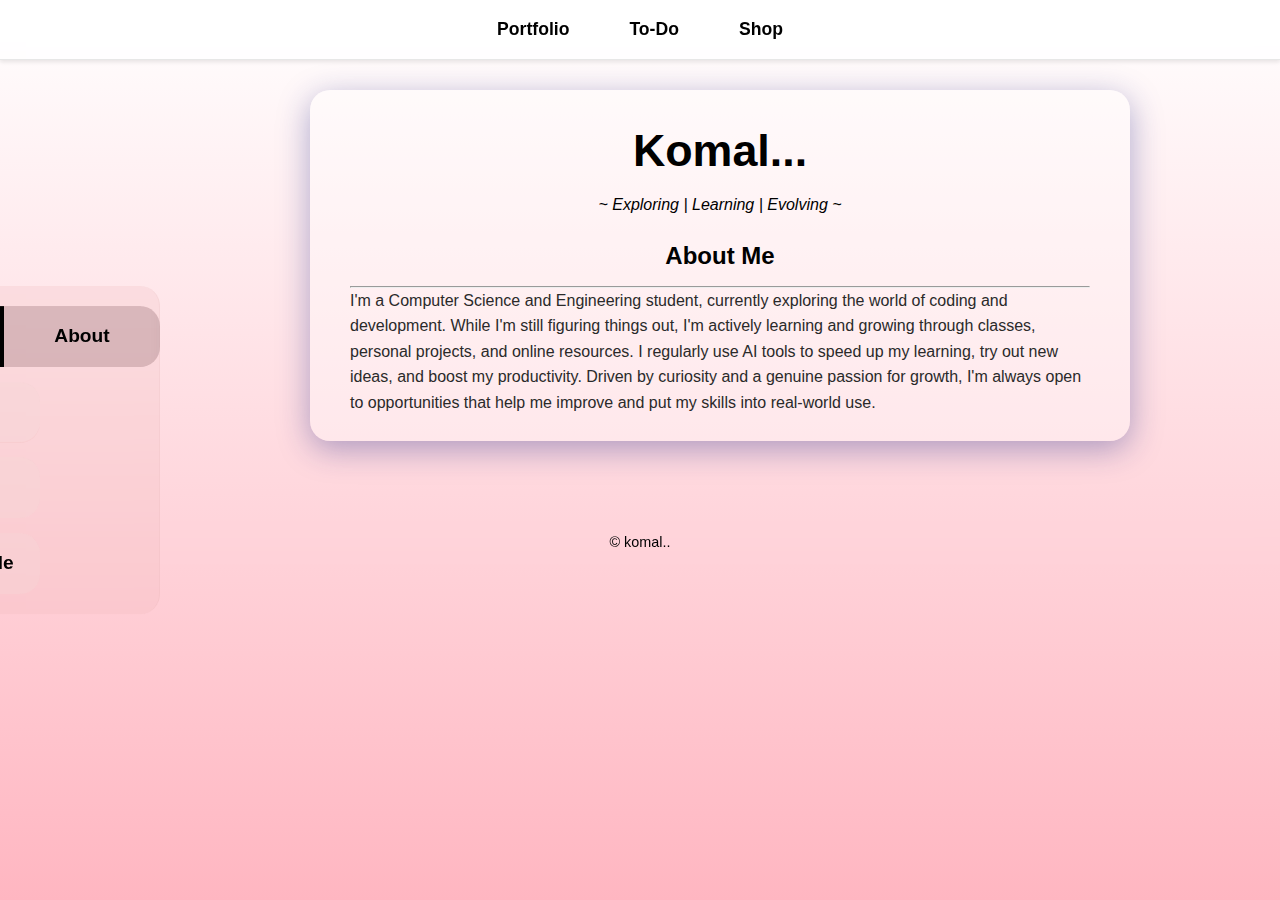
<file: Apex_task_4/index.html>
<!DOCTYPE html>
<html lang="en">

<head>
    <meta charset="UTF-8" />
    <meta name="viewport" content="width=device-width, initial-scale=1" />
    <title>Portfolio | Task 4</title>
    <link rel="stylesheet" href="style.css" />
</head>

<body>
    <nav class="top-nav">
        <button class="px-4 py-2 font-semibold text-gray-800 bg-gray-200 rounded-lg"
            onclick="location.href='index.html'">Portfolio</button>
        <button class="px-4 py-2 font-semibold text-gray-800 hover:bg-gray-200 rounded-lg"
            onclick="location.href='todo.html'">To-Do</button>
        <button class="px-4 py-2 font-semibold text-gray-800 hover:bg-gray-200 rounded-lg"
            onclick="location.href='shop.html'">Shop</button>
    </nav>
    <nav class="side-nav">
        <a href="#" class="side-nav-link active" data-target="about">About</a>
        <a href="#" class="side-nav-link" data-target="skills">Skills</a>
        <a href="#" class="side-nav-link" data-target="projects">Projects</a>
        <a href="#" class="side-nav-link" data-target="contact">Contact Me</a>
    </nav>
    <main>
        <section id="about" class="content-section active">
            <div class="rounded-box about">
                <h1>Komal...</h1>
                <p class="subtitle typing">~ Exploring | Learning | Evolving ~</p>
                <h2>About Me</h2>
                <hr />
                <p>
                    I'm a Computer Science and Engineering student, currently exploring the world of coding and
                    development. While I'm still figuring things out, I'm actively learning and growing through classes,
                    personal projects, and online resources. I regularly use AI tools to speed up my learning, try out
                    new ideas, and boost my productivity. Driven by curiosity and a genuine passion for growth, I'm
                    always open to opportunities that help me improve and put my skills into real-world use.
                </p>
            </div>
        </section>
        <section id="skills" class="content-section">
            <div class="rounded-box">
                <h2>My Skills</h2>
                <hr>
                <ul class="skills-list">
                    <li>C</li>
                    <li>C++</li>
                    <li>Python(beginner)</li>
                    <li>HTML</li>
                    <li>CSS</li>
                    <li>JavaScript</li>
                    <li>Markdown</li>
                    <li>Canva</li>
                    <li>MS Office</li>
                    <li>MS Excel</li>
                    <li>MS Word</li>
                </ul>
            </div>
        </section>
        <section id="projects" class="content-section">
            <div class="rounded-box">
                <h2>Projects</h2>
                <hr>
                <div class="project">
                    <u>
                        <h3>#Joke Generator</h3>
                    </u>
                    <p>A fun web app that fetches and displays random jokes. Built with HTML, CSS, and JavaScript.</p>
                    <ul>
                        <li>Fetches jokes from an API dynamically</li>
                        <li>User-friendly interface with refresh button</li>
                    </ul>
                </div>
                <div class="project">
                    <u>
                        <h3>#To-Do List</h3>
                    </u>
                    <p>A simple interactive to-do list app for managing daily tasks. Developed using HTML, CSS, JS.</p>
                    <ul>
                        <li>Add and delete tasks as completed</li>
                        <li>Responsive design for mobile and desktop using flexbox</li>
                    </ul>
                </div>
                <div class="project">
                    <u>
                        <h3>#Portfolio Website</h3>
                    </u>
                    <p>My personal website showcasing skills, projects, and contact info. Created with HTML, CSS, JS.
                    </p>
                    <ul>
                        <li>Clean, modern, responsive layout</li>
                        <li>Smooth navigation(upper and side navigationbutton) and contact form validation</li>
                    </ul>
                </div>
                <div class="project">
                    <u>
                        <h3>#Product Listing Page</h3>
                    </u>
                    <p>A dynamic product listing interface with sorting and filtering features, built using HTML, CSS,
                        and JavaScript.
                    </p>
                    <ul>
                        <li>Sorts products by price and rating</li>
                        <li>Responsive layout with a clean UI</li>
                        <li>Efficient DOM manipulation for dynamic product updates</li>
                        <li>Filters by product type (e.g., electronics, clothing, etc.)</li>
                    </ul>
                </div>
            </div>
        </section>
        <section id="contact" class="content-section">
            <div class="rounded-box">
                <h2>Contact Me</h2>
                <hr>
                <ul class="skills-list">
                    <li>Email: <a href="mailto:komalkumari70301@gmail.com">komalkumari70301gmail.com</a></li>
                    <li>GitHub: <a href="https://github.com/komalkri98" target="_blank">github.com/komalkri98</a></li>
                    <li>LinkedIn: <a href="https://www.linkedin.com/in/komal-kumari-531a43314?utm_source=share&utm_campaign=share_via&utm_content=profile&utm_medium=android_app"
                            target="_blank">linkedin.com/in/komal-kumari</a></li>
                </ul>
            </div>
        </section>
        <section id="todo" class="content-section">
            <div class="rounded-box todo-box">
                <h1>To-Do List</h1>
                <form id="todo-form">
                    <input type="text" id="todo-input" placeholder="Add new task..." autocomplete="off" />
                    <button type="submit">Add</button>
                </form>
                <ul id="todo-list"></ul>
                <p><small><u>Click</u> task to mark complete, <u>Double click</u> to remove.</small></p>
            </div>
        </section>
    </main>
    <footer>
        <p>&copy; komal..</p>
    </footer>
    <script src="script.js"></script>
</body>

</html>
</file>
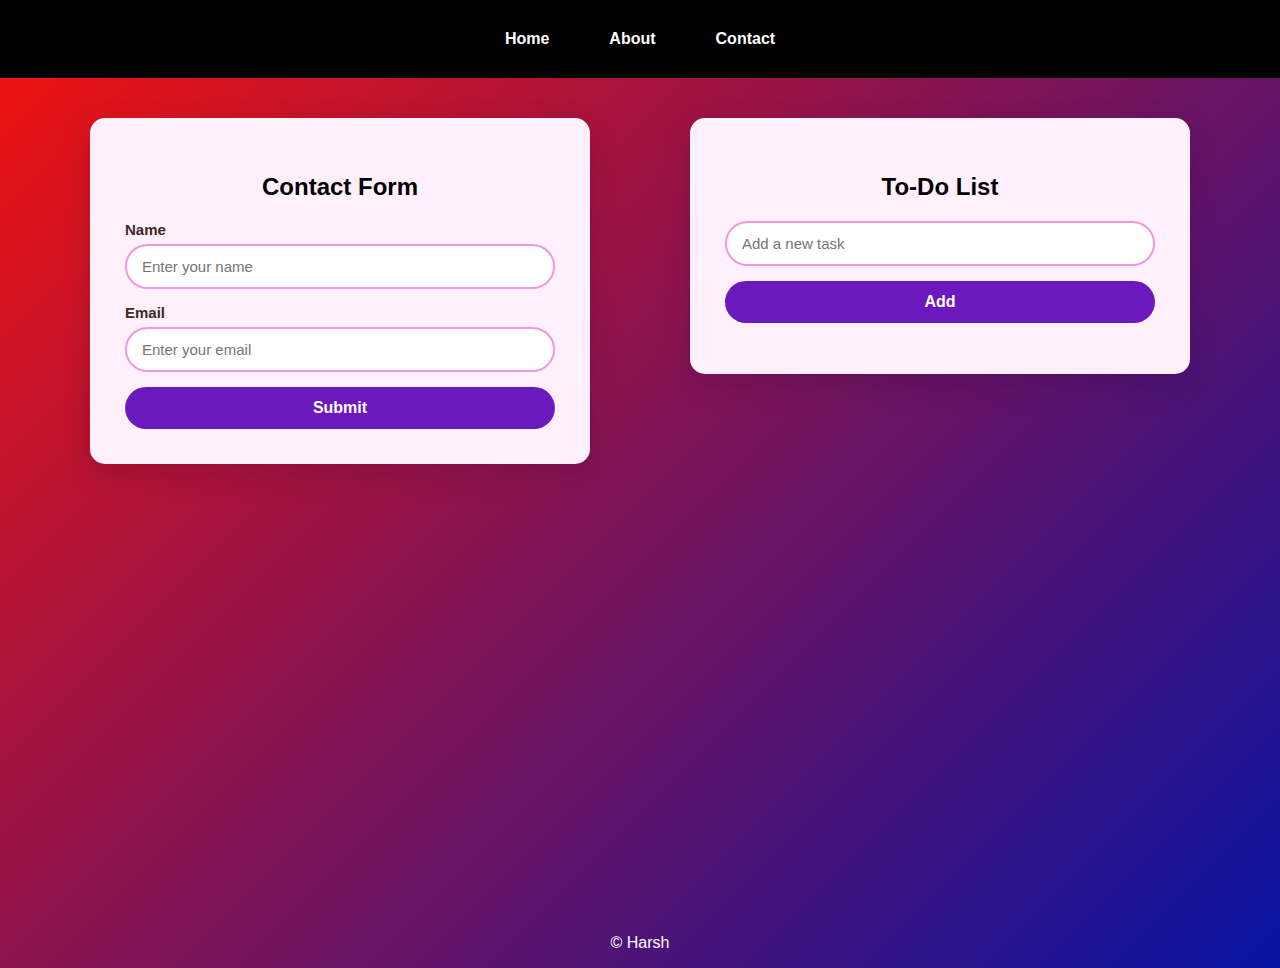
<file: Apextask/index.html>
<!DOCTYPE html>
<html lang="en">
<head>
  <meta charset="UTF-8" />
  <meta name="viewport" content="width=device-width, initial-scale=1" />
  <title>Task 2</title>
  <link rel="stylesheet" href="style.css" />
</head>
<body>
   
  <nav>
    <a href="#">Home</a>
    <a href="#">About</a>
    <a href="#">Contact</a>
  </nav>
  <main class="grid-container">
    <div class="form-wrapper">
      <h2>Contact Form</h2>
      <form id="contactForm" action="#" method="POST" novalidate>
        <label for="name">Name</label>
        <input type="text" id="name" name="name" placeholder="Enter your name" />
        <div id="nameError" class="error-message">Please enter your name.</div>
        
        <label for="email">Email</label>
        <input type="email" id="email" name="email" placeholder="Enter your email" />
        <div id="emailError" class="error-message">Please enter a valid email address.</div>
        
        <input type="submit" value="Submit" />
        <div id="submitMessage" class="success-message" style="display:none;"></div>
      </form>
    </div>

    <div class="todo-wrapper">
      <h2>To-Do List</h2>
      <input type="text" id="todoInput" placeholder="Add a new task" />
      <button id="addTodo">Add</button>
      <ul id="todoList"></ul>
    </div>
  </main>
  <script src="validation.js"></script>
  <footer>
    <p>&copy; Harsh</p>
  </footer>
</body>
</html>
</file>
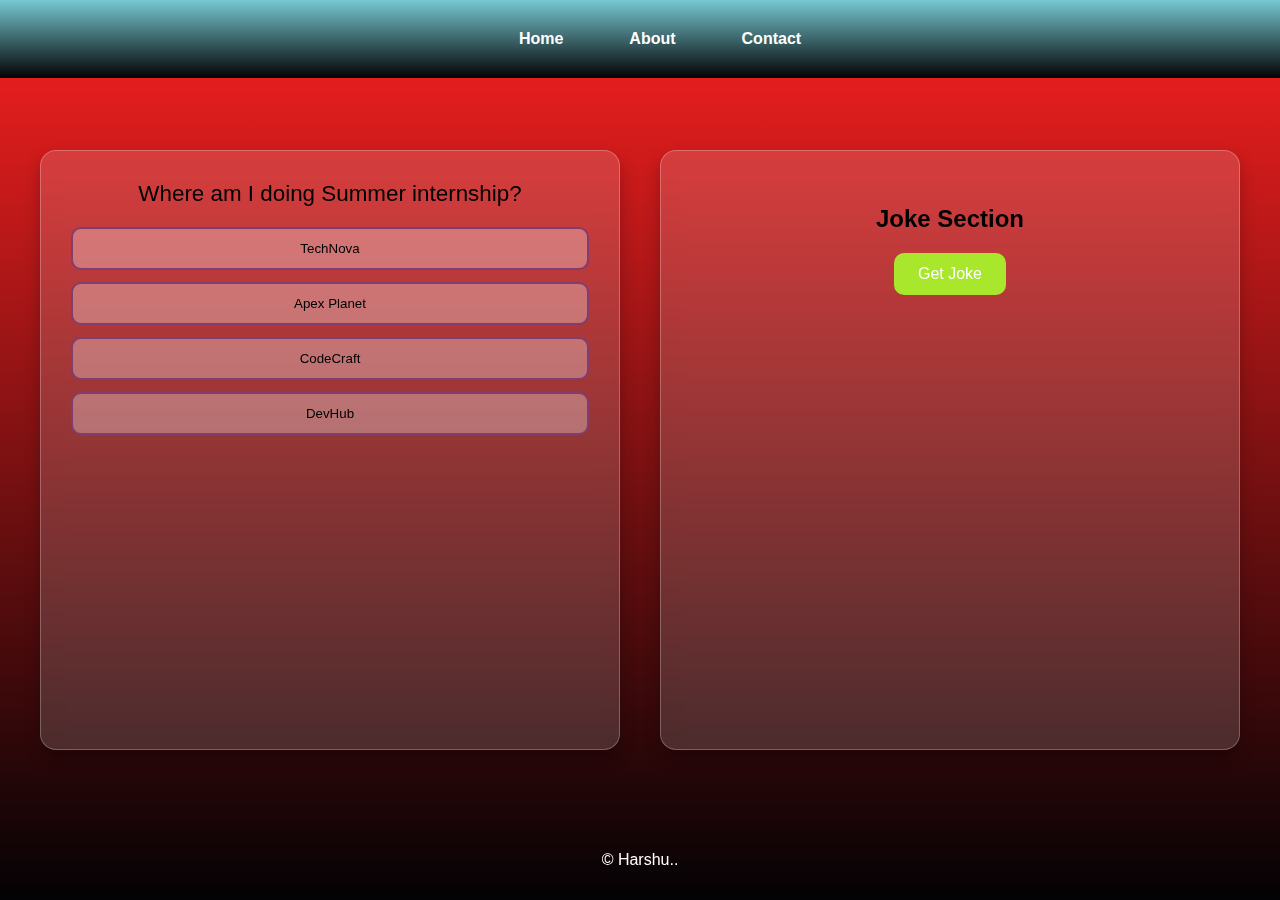
<file: task_3/index.html>
<!DOCTYPE html>
<html lang="en">
<head>
  <meta charset="UTF-8" />
  <meta name="viewport" content="width=device-width, initial-scale=1.0"/>
  <title>Task 3</title>
  <link rel="stylesheet" href="style.css" />
</head>
<body>
  <nav>
    <a href="#">Home</a>
    <a href="#">About</a>
    <a href="#">Contact</a>
  </nav>
  <div class="main-container">
    <div class="quiz-container glass-box">
      <div class="question">Question will appear here</div>
      <div class="options"></div>
      <div class="result">
        Correct Answer: <span id="score">0</span><br />
        Wrong answers: <span id="wrong">0</span>
      </div>
      <button class="restart-btn">Restart Quiz</button>
    </div>
    <div class="joke-box glass-box">
      <h3>Joke Section</h3>
      <button id="get-joke-btn">Get Joke</button>
      <div id="joke-display"></div>
    </div>
     <footer>
      <p>&copy; Harshu..</p>
    </footer>
  </div>
  <script src="script.js"></script>
</body>
</html>
</file>
<file: Apex_task_4/style.css>
* {
    box-sizing: border-box;
    margin: 0;
    padding: 0;
    font-family: "Segoe UI", Tahoma, Geneva, Verdana, sans-serif;
}

body {
    background: linear-gradient(to bottom, white, #ffb6c1);
    color: #222;
    min-height: 100vh;
    line-height: 1.6;
}

a {
    color: #000;
    text-decoration: none;
}

a:hover {
    text-decoration: underline;
}

.top-nav {
    position: fixed;
    top: 0;
    left: 0;
    right: 0;
    height: 60px;
    background: rgba(255, 255, 255, 0.8);
    backdrop-filter: blur(10px);
    display: flex;
    align-items: center;
    justify-content: center;
    border-bottom: 1px solid rgba(24, 24, 24, 0.1);
    box-shadow: 0 2px 4px rgba(15, 15, 15, 0.1);
    z-index: 1000;
}

.top-nav button {
    background: transparent;
    border: none;
    color: #000;
    font-weight: 700;
    font-size: 1.1rem;
    padding: 10px 20px;
    cursor: pointer;
    border-radius: 10px;
    margin: 0 10px;
    transition: color 0.3s ease, background-color 0.3s ease;
}

.top-nav button:hover,
.top-nav button.active {
    background: rgba(0, 0, 0, 0.15);
    color: #1010b8;
    font-weight: 900;
    text-decoration: underline;
}

.side-nav {
    position: fixed;
    top: 50%;
    left: 0;
    transform: translateY(-50%);
    width: 160px;
    background: rgba(233, 179, 179, 0.2);
    backdrop-filter: blur(10px);
    border-right: 1px solid rgba(193, 151, 151, 0.1);
    border-radius: 0 20px 20px 0;
    padding: 20px 0;
    display: flex;
    flex-direction: column;
    gap: 15px;
    z-index: 999;
    transition: opacity 0.3s ease, visibility 0.3s ease;
}

.side-nav.hidden,
body.todo-active .side-nav {
    opacity: 0;
    pointer-events: none;
    visibility: hidden;
}

.side-nav a {
    position: relative;
    left: -120px;
    width: 160px;
    padding: 15px 20px;
    color: #000;
    font-weight: 700;
    font-size: 1.2rem;
    border-left: 4px solid transparent;
    border-radius: 0 20px 20px 0;
    background: rgba(255, 255, 255, 0.15);
    backdrop-filter: blur(5px);
    text-align: center;
    transition: left 0.3s ease, background-color 0.3s ease, border-left-color 0.3s ease, color 0.3s ease;
}

.side-nav a:hover,
.side-nav a.active {
    left: 0;
    background: rgba(88, 64, 76, 0.2);
    border-left-color: #000;
    color: #000;
    font-weight: 900;
}

main {
    padding: 90px 40px 40px;
    max-width: 900px;
    margin-left: calc(160px + (100vw - 160px - 900px) / 2);
}

body.todo-active main {
    margin-left: auto;
    margin-right: auto;
}

.content-section {
    display: none;
}

.content-section.active {
    display: block;
}

.rounded-box {
    background: rgba(255, 255, 255, 0.35);
    border-radius: 20px;
    padding: 25px 40px;
    box-shadow: 0 8px 32px rgba(31, 38, 135, 0.37);
    color: #2a2a2a;
    margin-bottom: 40px;
    user-select: none;
    transition: box-shadow 0.3s ease;
}

.rounded-box:hover {
    box-shadow: 0 12px 48px rgba(31, 38, 135, 0.5);
}

.rounded-box.about h1 {
    font-size: 2.8rem;
    color: #000;
    margin-bottom: 5px;
    text-align: center;
}

.subtitle {
    font-size: 1rem;
    font-weight: 400;
    color: #000;
    margin-bottom: 20px;
    font-style: italic;
    text-align: center;
}

h2 {
    font-weight: 900;
    color: #000;
    margin-bottom: 10px;
    text-align: center;
}

.skills-list,
.project ul {
    list-style: none;
    padding: 0;
    margin-top: 0;
}

.skills-list li,
.project ul li {
    background: rgba(224, 160, 182, 0.15);
    padding: 8px 12px;
    margin: 6px 0;
    border-radius: 10px;
    font-weight: 700;
    color: #000;
    text-align: center;
}

.project {
    margin-bottom: 25px;
    text-align: center;
}

.todo-box form {
    display: flex;
    justify-content: center;
    margin-bottom: 20px;
}

#todo-input {
    text-align: center;
    flex-grow: 1;
    padding: 10px 15px;
    font-size: 1rem;
    border: 2px solid #888385;
    border-radius: 15px 0 0 15px;
    outline: none;
}

#todo-input:focus {
    border-color: #948caf;
}

.todo-box button {
    padding: 10px 20px;
    font-weight: 700;
    background: #50493b;
    color: rgb(255, 243, 134);
    border: none;
    border-radius: 0 15px 15px 0;
    cursor: pointer;
    transition: background-color 0.3s ease;
}

.todo-box button:hover {
    background: #000;
}

#todo-list {
    list-style: none;
    padding: 0;
    max-width: 600px;
    margin: 0 auto;
}

#todo-list li {
    background: rgba(103, 44, 239, 0.15);
    padding: 10px 15px;
    margin-bottom: 10px;
    border-radius: 12px;
    cursor: pointer;
    font-weight: 700;
    color: #000;
    text-align: center;
    user-select: none;
    transition: background-color 0.3s ease, color 0.3s ease;
}

#todo-list li.completed {
    text-decoration: line-through;
    background: #eddede;
    color: #000000;
}

footer {
    text-align: center;
    padding: 10px 0;
    font-size: 0.9rem;
    color: #000;
    backdrop-filter: blur(10px);
    width: 100%;
}

@media (max-width: 768px) {
    .side-nav {
        display: none;
    }

    main {
        margin-left: auto;
        margin-right: auto;
        padding: 90px 20px 20px;
        max-width: 100%;
    }

    .top-nav button {
        padding: 10px 15px;
        font-size: 1rem;
        margin: 0 5px;
    }

    .rounded-box {
        padding: 20px;
    }

    #todo-input {
        width: 70%;
    }
}
</file>
<file: Apextask/style.css>
* {
  box-sizing: border-box;
}
body{
  margin: 0;
  font-family: 'Segoe UI', Tahoma, Geneva, Verdana, sans-serif;
  background: linear-gradient(135deg, #f5130c, #0613a2);
  color: #412727;
}
nav{
  display: flex;
  justify-content: center;
  background: #000;
  padding: 20px;
  flex-wrap: wrap;
}
nav a{
  color: #fff;
  text-decoration: none;
  margin: 10px 30px;
  font-weight: bold;
}
nav a:hover {
  text-decoration: underline;
}
.grid-container {
  display: flex;
  justify-content: center;
  align-items: flex-start;
  flex-wrap: wrap;
  gap: 100px;
  padding: 40px 20px;
  min-height: calc(100vh - 60px);
}
.form-wrapper,
.todo-wrapper {
  flex: 1 1 400px;
  background: #fff0fb;
  padding: 35px;
  border-radius: 15px;
  box-shadow: 0 10px 30px rgba(15, 1, 55, 0.15);
  max-width: 500px;
  width: 100%;
}
h2 {
  text-align: center;
  margin-bottom: 20px;
  font-weight: 600;
  color: #000;
}
label {
  display: block;
  font-weight: 600;
  margin-bottom: 6px;
  font-size: 15px;
}
input[type="text"],
input[type="email"],
#todoInput {
  width: 100%;
  padding: 12px 15px;
  margin-bottom: 15px;
  border: 2px solid #f097dd;
  border-radius: 25px;
  font-size: 15px;
  transition: border-color 0.3s ease;
}
input:focus,
#todoInput:focus {
  border-color: #0048ff;
  outline: none;
}
input[type="submit"],
#addTodo {
  width: 100%;
  padding: 12px 0;
  background: #6b19bc;
  color: #fff;
  border: none;
  border-radius: 25px;
  font-weight: bold;
  font-size: 16px;
  cursor: pointer;
  transition: background 0.3s ease;
}
input[type="submit"]:hover,
#addTodo:hover {
  background: #5a3478;
}
.error-message {
  color: #d93025;
  font-size: 13px;
  margin: -15px 0 15px;
  display: none;
}
.success-message {
  margin-top: 15px;
  color: green;
  font-weight: bold;
  text-align: center;
}
#todoList {
  list-style: none;
  padding: 0;
  margin-top: 15px;
}
#todoList li {
  background: #f7f7f7;
  padding: 10px 15px;
  border-radius: 25px;
  margin-bottom: 10px;
  display: flex;
  justify-content: space-between;
  align-items: center;
}
#todoList li button {
  background: #d93025;
  color: white;
  border: none;
  border-radius: 50%;
  width: 25px;
  height: 25px;
  cursor: pointer;
  font-weight: bold;
}
footer {
  color: #fff;
  text-align: center;
}
</file>
<file: task_3/style.css>
body{
  font-family: Arial, sans-serif;
  background:linear-gradient(180deg, #fa2020, #030204);
  color: #000;
  margin: 0;
  padding: 40px;
  box-sizing: border-box;
  height: 100vh;
  display: flex;
  justify-content: center;
  align-items: center;
}
nav {
  position: fixed;    
  top: 0;              
  left: 0;              
  width: 100%;          
  display: flex;
  justify-content: center;
  background:linear-gradient(180deg, #76c8d1, #030204);
  padding: 20px;
  flex-wrap: wrap;
  z-index: 1000;      
}
nav a {
  color:#fff;
  text-decoration: none;
  margin:10px 33px;
  font-weight: bold;
}
nav a:hover {
  text-decoration: underline;
}

.main-container{
  display: flex;
  justify-content: space-between;
  align-items: flex-start;
  gap: 40px;
  width: 100%;
  max-width: 1400px;
}
.glass-box{
  background: rgba(255, 255, 255, 0.15);
  backdrop-filter: blur(10px);
  border: 1px solid rgba(255, 255, 255, 0.25);
  border-radius: 16px;
  box-shadow: 0 8px 16px rgba(0, 0, 0, 0.25);
  padding: 30px;
  box-sizing: border-box;
  width: 50%;
  min-height: 600px;
}
.quiz-container{
  text-align: center;
}
.question{
  font-size: 1.4em;
  margin-bottom: 20px;
}
.options{
  display: flex;
  flex-direction: column;
  gap: 12px;
}
.option{
  padding: 12px;
  border: 2px solid #803d6f;
  border-radius: 10px;
  cursor: pointer;
  background-color: rgba(255, 255, 255, 0.3);
  transition: background-color 0.3s ease, color 0.3s ease;
}
.option:hover{
  background: linear-gradient(180deg, #7bbb8e, #000000d2);
  color: #ffffff;
}
.result{
  font-size: 1.4em;
  margin-top: 20px;
  display: none;
  color: #000;
}
.restart-btn{
  background-color:#e91f91;
  color: #ffffff;
  border: none;
  padding: 12px 24px;
  font-size: 1em;
  border-radius: 10px;
  cursor: pointer;
  margin-top: 20px;
  display: none;
  transition: background-color 0.3s ease;
}
.restart-btn:hover{
  background-color: #020c17;
}
.joke-box{
  text-align: center;
}
.joke-box h3 {
  font-size: 1.5em;
  margin-bottom: 20px;
}
#get-joke-btn{
  padding: 12px 24px;
  font-size: 1em;
  border: none;
  background-color: 	#a8e72c;
  color: rgb(255, 255, 255);
  border-radius: 10px;
  cursor: pointer;
  transition: background-color 0.3s ease;
}
#get-joke-btn:hover{
  background-color:#000000;
}
#joke-display{
  margin-top: 25px;
  font-size: 1.2em;
  color:#000000;
}
footer {
  position: fixed;
  bottom: 0;
  left: 0;       
  width: 100%;    
  color: #fff;
  background-color:linear-gradient(180deg, #fa2020, #030204)	; 
  text-align: center;     
  padding: 15px 0;    
  z-index: 1000;          
}
</file>
